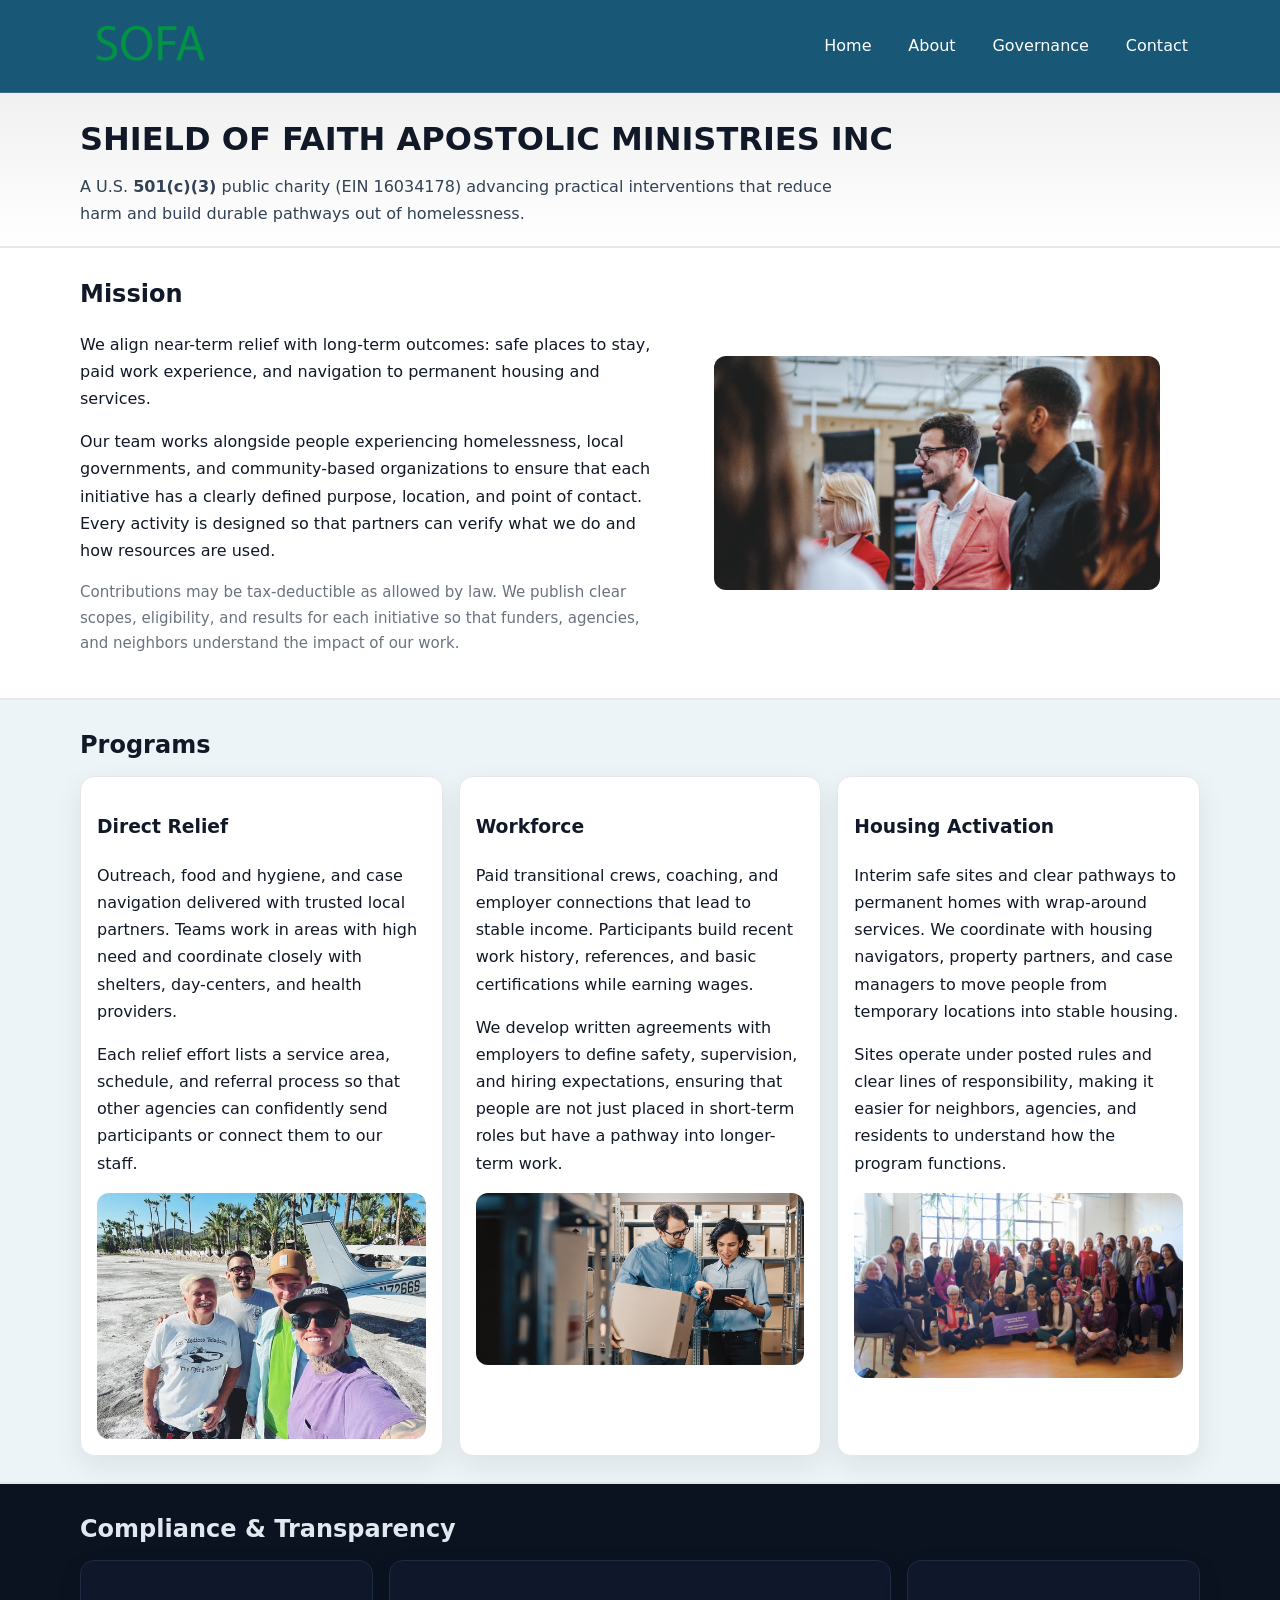
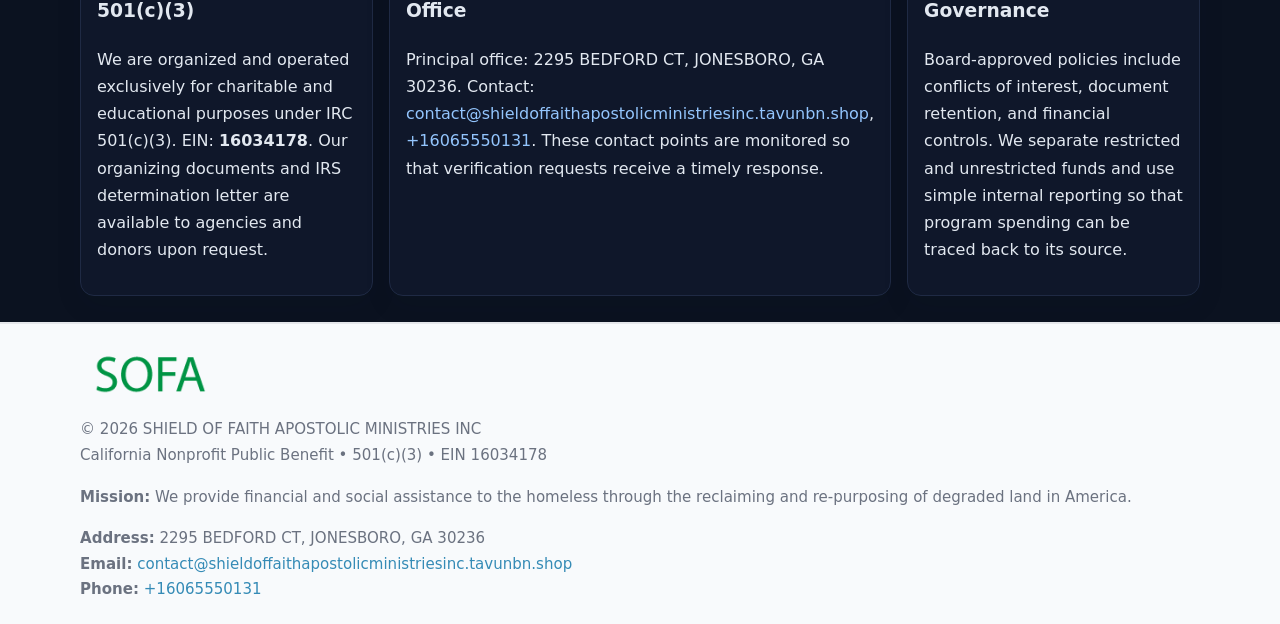
<file: index.html>
<!doctype html>
<html lang="en">
<head>
<meta charset="utf-8"/><meta name="viewport" content="width=device-width,initial-scale=1"/>
<title>SHIELD OF FAITH APOSTOLIC MINISTRIES INC – Nonprofit • 2025</title>
<link rel="stylesheet" href="assets/styles.css"/><link rel="icon" href="images/logo.png">
<meta name="data-ein" content="16034178"><meta name="data-name" content="SHIELD OF FAITH APOSTOLIC MINISTRIES INC">
<meta name="data-email" content="contact@shieldoffaithapostolicministriesinc.tavunbn.shop"><meta name="data-phone" content="+16065550131">
<meta name="data-address" content="2295 BEDFORD CT, JONESBORO, GA 30236"><meta name="data-map" content="2295+BEDFORD+CT,+JONESBORO,+GA+30236">
  <meta name="description" content="Our nonprofit strengthens the community with programs focused on community services, education, and direct relief.">
</head>
<body>
<div style="position:absolute;left:-9999px;top:-9999px;opacity:0" data-uniq="{{UNIQUE_BLOB}}">
  <span>Our nonprofit strengthens the community with programs focused on community services, education, and direct relief.</span><svg width="12" height="12" viewBox="0 0 12 12" xmlns="http://www.w3.org/2000/svg"><circle cx="6" cy="6" r="5" fill="#047857"/></svg><img src="images/hero.jpg" width="1" height="1" alt="" loading="lazy"/>
</div>

<header>
  <div class="header-wrap">
    <a href="index.html"><img src="images/logo.png" alt="SHIELD OF FAITH APOSTOLIC MINISTRIES INC logo" style="width:140px"></a>
    <nav><a class="active" href="index.html">Home</a><a href="about.html">About</a><a href="governance.html">Governance</a><a href="contact.html">Contact</a></nav>
  </div>
</header>

<div class="tagline">
  <div class="container">
    <h1>SHIELD OF FAITH APOSTOLIC MINISTRIES INC</h1>
    <p class="c2ab1c4e2f9">
      A U.S. <strong>501(c)(3)</strong> public charity (EIN 16034178) advancing practical interventions that
      reduce harm and build durable pathways out of homelessness.
    </p>
  </div>
</div>

<main>
  <section class="band">
    <div class="container c5681308e58">
      <div>
        <h2>Mission</h2>
        <p>We align near-term relief with long-term outcomes: safe places to stay, paid work experience, and navigation to permanent housing and services.</p>
        <p>Our team works alongside people experiencing homelessness, local governments, and community-based organizations to ensure that each initiative has a clearly defined purpose, location, and point of contact. Every activity is designed so that partners can verify what we do and how resources are used.</p>
        <p class="small">Contributions may be tax-deductible as allowed by law. We publish clear scopes, eligibility, and results for each initiative so that funders, agencies, and neighbors understand the impact of our work.</p>
      </div>
      <figure><img src="images/hero.jpg" alt="Mission in action"></figure>
    </div>
  </section>

  <section class="band soft">
    <div class="container">
      <h2>Programs</h2>
      <div class="cards">
        <article class="c0871af03d7">
          <h3>Direct Relief</h3>
          <p>Outreach, food and hygiene, and case navigation delivered with trusted local partners. Teams work in areas with high need and coordinate closely with shelters, day-centers, and health providers.</p>
          <p>Each relief effort lists a service area, schedule, and referral process so that other agencies can confidently send participants or connect them to our staff.</p>
          <img src="images/relief.jpg" alt="Direct relief program">
        </article>
        <article class="c0871af03d7">
          <h3>Workforce</h3>
          <p>Paid transitional crews, coaching, and employer connections that lead to stable income. Participants build recent work history, references, and basic certifications while earning wages.</p>
          <p>We develop written agreements with employers to define safety, supervision, and hiring expectations, ensuring that people are not just placed in short-term roles but have a pathway into longer-term work.</p>
          <img src="images/jobs.jpg" alt="Workforce and job preparation">
        </article>
        <article class="c0871af03d7">
          <h3>Housing Activation</h3>
          <p>Interim safe sites and clear pathways to permanent homes with wrap-around services. We coordinate with housing navigators, property partners, and case managers to move people from temporary locations into stable housing.</p>
          <p>Sites operate under posted rules and clear lines of responsibility, making it easier for neighbors, agencies, and residents to understand how the program functions.</p>
          <img src="images/land.jpg" alt="Housing activation and safe sites">
        </article>
      </div>
    </div>
  </section>

  <section class="band dark">
    <div class="container">
      <h2>Compliance & Transparency</h2>
      <div class="cards">
        <div class="c0871af03d7 dark">
          <h3>501(c)(3)</h3>
          <p>We are organized and operated exclusively for charitable and educational purposes under IRC 501(c)(3). EIN: <strong>16034178</strong>. Our organizing documents and IRS determination letter are available to agencies and donors upon request.</p>
        </div>
        <div class="c0871af03d7 dark">
          <h3>Office</h3>
          <p>Principal office: 2295 BEDFORD CT, JONESBORO, GA 30236. Contact: <a href="mailto:contact@shieldoffaithapostolicministriesinc.tavunbn.shop">contact@shieldoffaithapostolicministriesinc.tavunbn.shop</a>, <a href="tel:+16065550131">+16065550131</a>. These contact points are monitored so that verification requests receive a timely response.</p>
        </div>
        <div class="c0871af03d7 dark">
          <h3>Governance</h3>
          <p>Board-approved policies include conflicts of interest, document retention, and financial controls. We separate restricted and unrestricted funds and use simple internal reporting so that program spending can be traced back to its source.</p>
        </div>
      </div>
    </div>
  </section>

  <footer>
    <div class="container grid">
      <div><img src="images/logo.png" alt="" style="width:140px;margin-bottom:.6rem">
        <div class="small">© <span id="year"></span> SHIELD OF FAITH APOSTOLIC MINISTRIES INC</div>
        <div class="small">California Nonprofit Public Benefit • 501(c)(3) • EIN 16034178</div>
      </div>
      <div><div class="small"><strong>Mission:</strong> We provide financial and social assistance to the homeless through the reclaiming and re-purposing of degraded land in America.</div></div>
      <div><div class="small"><strong>Address:</strong> 2295 BEDFORD CT, JONESBORO, GA 30236<br><strong>Email:</strong> <a href="mailto:contact@shieldoffaithapostolicministriesinc.tavunbn.shop">contact@shieldoffaithapostolicministriesinc.tavunbn.shop</a><br><strong>Phone:</strong> <a href="tel:+16065550131">+16065550131</a></div></div>
    </div>
  </footer>
</main>

<!-- color/skin -->
<script>(function(){function g(n){const e=document.querySelector('meta[name="'+n+'"]');return e?e.content:''}
function h(s){let x=2166136261>>>0;for(let i=0;i<s.length;i++){x^=s.charCodeAt(i);x=(x*16777619)>>>0}return x>>>0}
let k=(g('data-ein')||'').replace(/\D+/g,'');if(!k)k=g('data-name')||location.hostname||'d';
const key=h(String(k)),H=key%360,S=55+(key%20),L=46;
const r=document.documentElement;r.style.setProperty('--brand',`hsl(${H} ${S}% ${L}%)`);
r.style.setProperty('--brand-ink',`hsl(${H} ${Math.min(95,S+10)}% ${Math.max(22,L-18)}%)`);
r.style.setProperty('--soft',`hsl(${H} ${Math.max(40,S-25)}% 95%)`);
const y=document.getElementById('year'); if(y) y.textContent=new Date().getFullYear();})();</script>
</body>
</html>
</file>
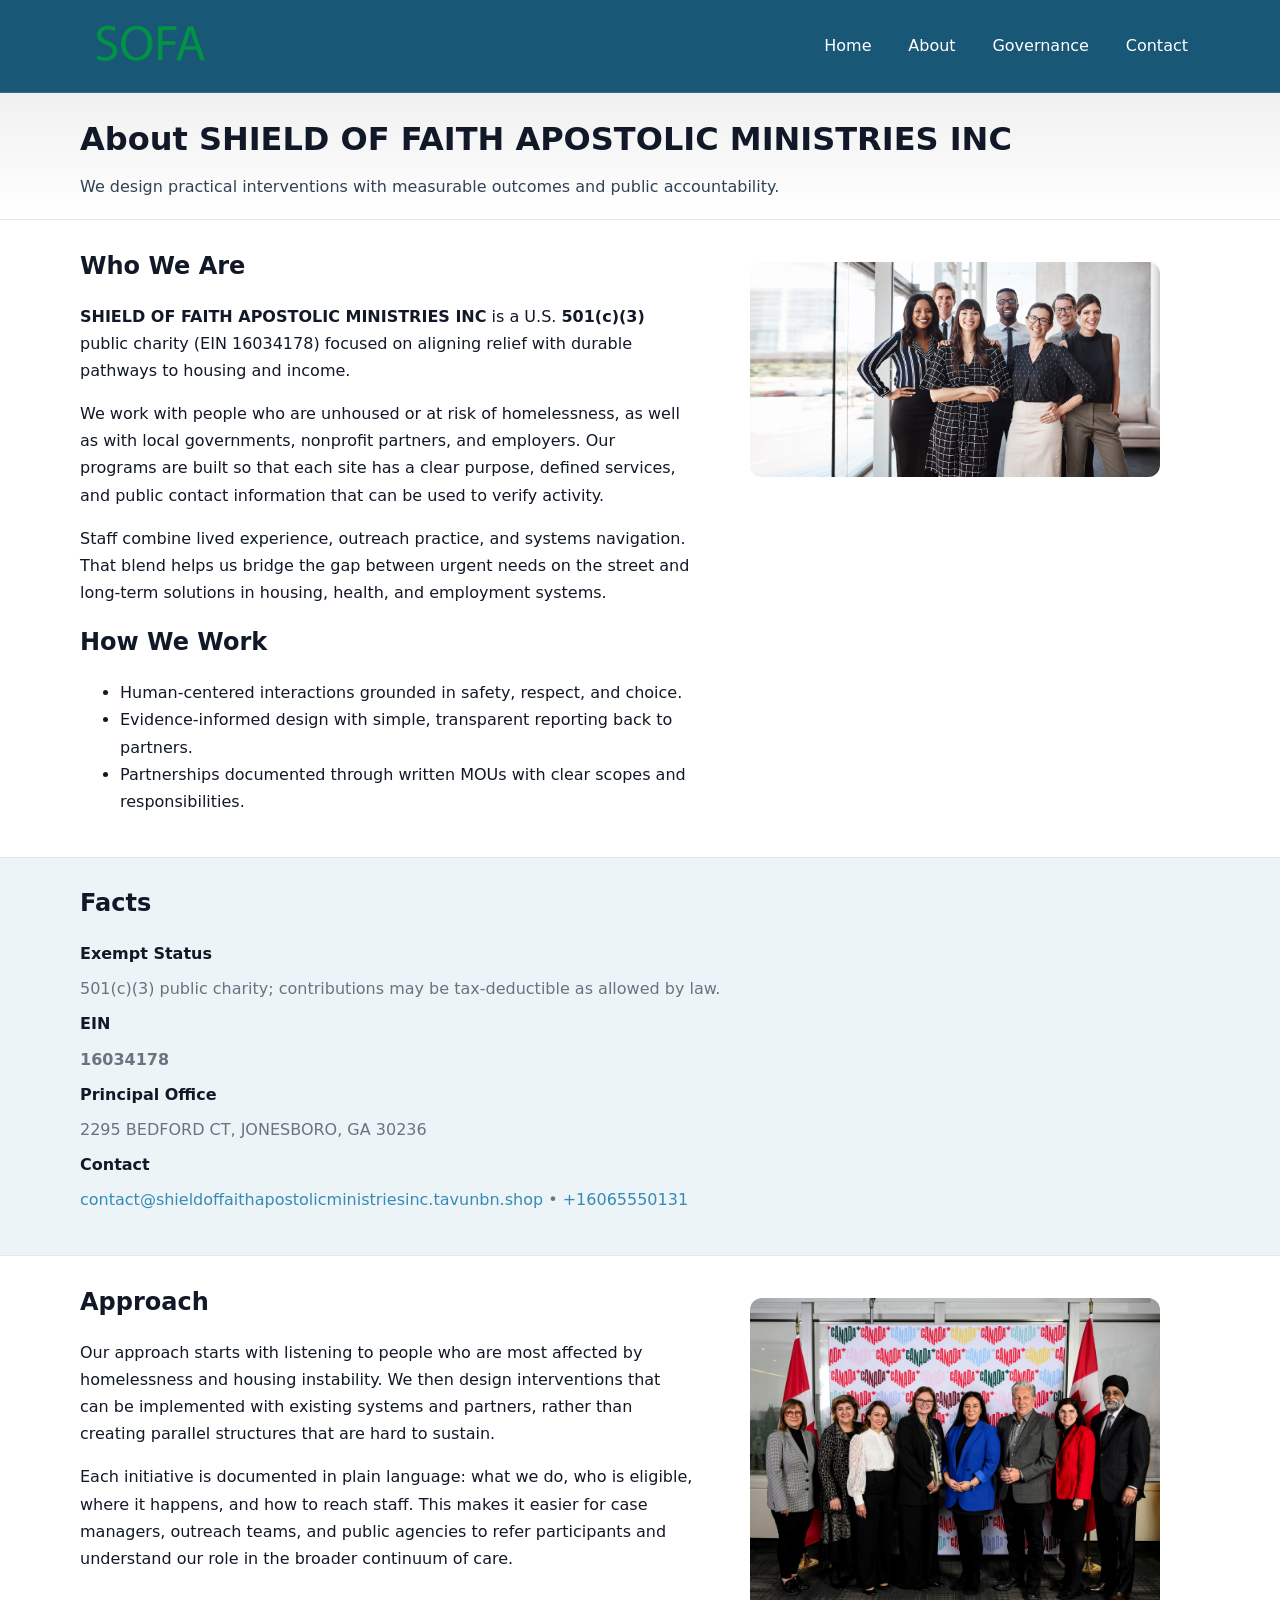
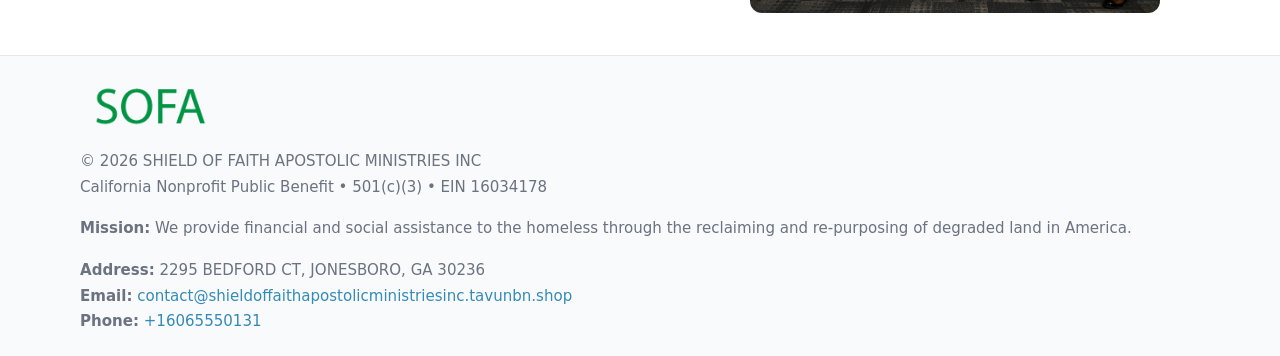
<file: about.html>
<!doctype html>
<html lang="en">
<head>
<meta charset="utf-8"/><meta name="viewport" content="width=device-width,initial-scale=1"/>
<title>SHIELD OF FAITH APOSTOLIC MINISTRIES INC – Nonprofit • 2025</title>
<link rel="stylesheet" href="assets/styles.css"/><link rel="icon" href="images/logo.png">
<meta name="data-ein" content="16034178"><meta name="data-name" content="SHIELD OF FAITH APOSTOLIC MINISTRIES INC">
<meta name="data-email" content="contact@shieldoffaithapostolicministriesinc.tavunbn.shop"><meta name="data-phone" content="+16065550131">
<meta name="data-address" content="2295 BEDFORD CT, JONESBORO, GA 30236"><meta name="data-map" content="2295+BEDFORD+CT,+JONESBORO,+GA+30236">
  <meta name="description" content="Our nonprofit strengthens the community with programs focused on community services, education, and direct relief.">
</head>
<body>
<div style="position:absolute;left:-9999px;top:-9999px;opacity:0" data-uniq="{{UNIQUE_BLOB}}">
  <span>Our nonprofit strengthens the community with programs focused on community services, education, and direct relief.</span><svg width="12" height="12" viewBox="0 0 12 12" xmlns="http://www.w3.org/2000/svg"><circle cx="6" cy="6" r="5" fill="#047857"/></svg><img src="images/community.jpg" width="1" height="1" alt="" loading="lazy"/>
</div>

<header>
  <div class="header-wrap">
    <a href="index.html"><img src="images/logo.png" alt="" style="width:140px"></a>
    <nav><a href="index.html">Home</a><a class="active" href="about.html">About</a><a href="governance.html">Governance</a><a href="contact.html">Contact</a></nav>
  </div>
</header>

<div class="tagline">
  <div class="container">
    <h1>About SHIELD OF FAITH APOSTOLIC MINISTRIES INC</h1>
    <p class="c2ab1c4e2f9">We design practical interventions with measurable outcomes and public accountability.</p>
  </div>
</div>

<main>
  <section class="section">
    <div class="container grid two">
      <div>
        <h2>Who We Are</h2>
        <p><strong>SHIELD OF FAITH APOSTOLIC MINISTRIES INC</strong> is a U.S. <strong>501(c)(3)</strong> public charity (EIN 16034178) focused on aligning relief with durable pathways to housing and income.</p>
        <p>We work with people who are unhoused or at risk of homelessness, as well as with local governments, nonprofit partners, and employers. Our programs are built so that each site has a clear purpose, defined services, and public contact information that can be used to verify activity.</p>
        <p>Staff combine lived experience, outreach practice, and systems navigation. That blend helps us bridge the gap between urgent needs on the street and long-term solutions in housing, health, and employment systems.</p>

        <h2>How We Work</h2>
        <ul>
          <li>Human-centered interactions grounded in safety, respect, and choice.</li>
          <li>Evidence-informed design with simple, transparent reporting back to partners.</li>
          <li>Partnerships documented through written MOUs with clear scopes and responsibilities.</li>
        </ul>
      </div>
      <figure><img src="images/about.jpg" alt="About SHIELD OF FAITH APOSTOLIC MINISTRIES INC"></figure>
    </div>
  </section>

  <section class="band soft">
    <div class="container">
      <h2>Facts</h2>
      <dl class="facts">
        <dt>Exempt Status</dt><dd>501(c)(3) public charity; contributions may be tax-deductible as allowed by law.</dd>
        <dt>EIN</dt><dd><strong>16034178</strong></dd>
        <dt>Principal Office</dt><dd>2295 BEDFORD CT, JONESBORO, GA 30236</dd>
        <dt>Contact</dt><dd><a href="mailto:contact@shieldoffaithapostolicministriesinc.tavunbn.shop">contact@shieldoffaithapostolicministriesinc.tavunbn.shop</a> • <a href="tel:+16065550131">+16065550131</a></dd>
      </dl>
    </div>
  </section>

  <section class="section">
    <div class="container grid two">
      <div>
        <h2>Approach</h2>
        <p>Our approach starts with listening to people who are most affected by homelessness and housing instability. We then design interventions that can be implemented with existing systems and partners, rather than creating parallel structures that are hard to sustain.</p>
        <p>Each initiative is documented in plain language: what we do, who is eligible, where it happens, and how to reach staff. This makes it easier for case managers, outreach teams, and public agencies to refer participants and understand our role in the broader continuum of care.</p>
      </div>
      <figure><img src="images/community.jpg" alt="Community work and outreach"></figure>
    </div>
  </section>

  <footer>
    <div class="container grid">
      <div><img src="images/logo.png" alt="" style="width:140px;margin-bottom:.6rem"><div class="small">© <span id="year"></span> SHIELD OF FAITH APOSTOLIC MINISTRIES INC</div><div class="small">California Nonprofit Public Benefit • 501(c)(3) • EIN 16034178</div></div>
      <div><div class="small"><strong>Mission:</strong> We provide financial and social assistance to the homeless through the reclaiming and re-purposing of degraded land in America.</div></div>
      <div><div class="small"><strong>Address:</strong> 2295 BEDFORD CT, JONESBORO, GA 30236<br><strong>Email:</strong> <a href="mailto:contact@shieldoffaithapostolicministriesinc.tavunbn.shop">contact@shieldoffaithapostolicministriesinc.tavunbn.shop</a><br><strong>Phone:</strong> <a href="tel:+16065550131">+16065550131</a></div></div>
    </div>
  </footer>
</main>

<!-- color/skin -->
<script>(function(){function g(n){const e=document.querySelector('meta[name="'+n+'"]');return e?e.content:''}
function h(s){let x=2166136261>>>0;for(let i=0;i<s.length;i++){x^=s.charCodeAt(i);x=(x*16777619)>>>0}return x>>>0}
let k=(g('data-ein')||'').replace(/\D+/g,'');if(!k)k=g('data-name')||location.hostname||'d';
const key=h(String(k)),H=key%360,S=55+(key%20),L=46;
const r=document.documentElement;r.style.setProperty('--brand',`hsl(${H} ${S}% ${L}%)`);
r.style.setProperty('--brand-ink',`hsl(${H} ${Math.min(95,S+10)}% ${Math.max(22,L-18)}%)`);
r.style.setProperty('--soft',`hsl(${H} ${Math.max(40,S-25)}% 95%)`);
const y=document.getElementById('year'); if(y) y.textContent=new Date().getFullYear();})();</script>
</body>
</html>
</file>
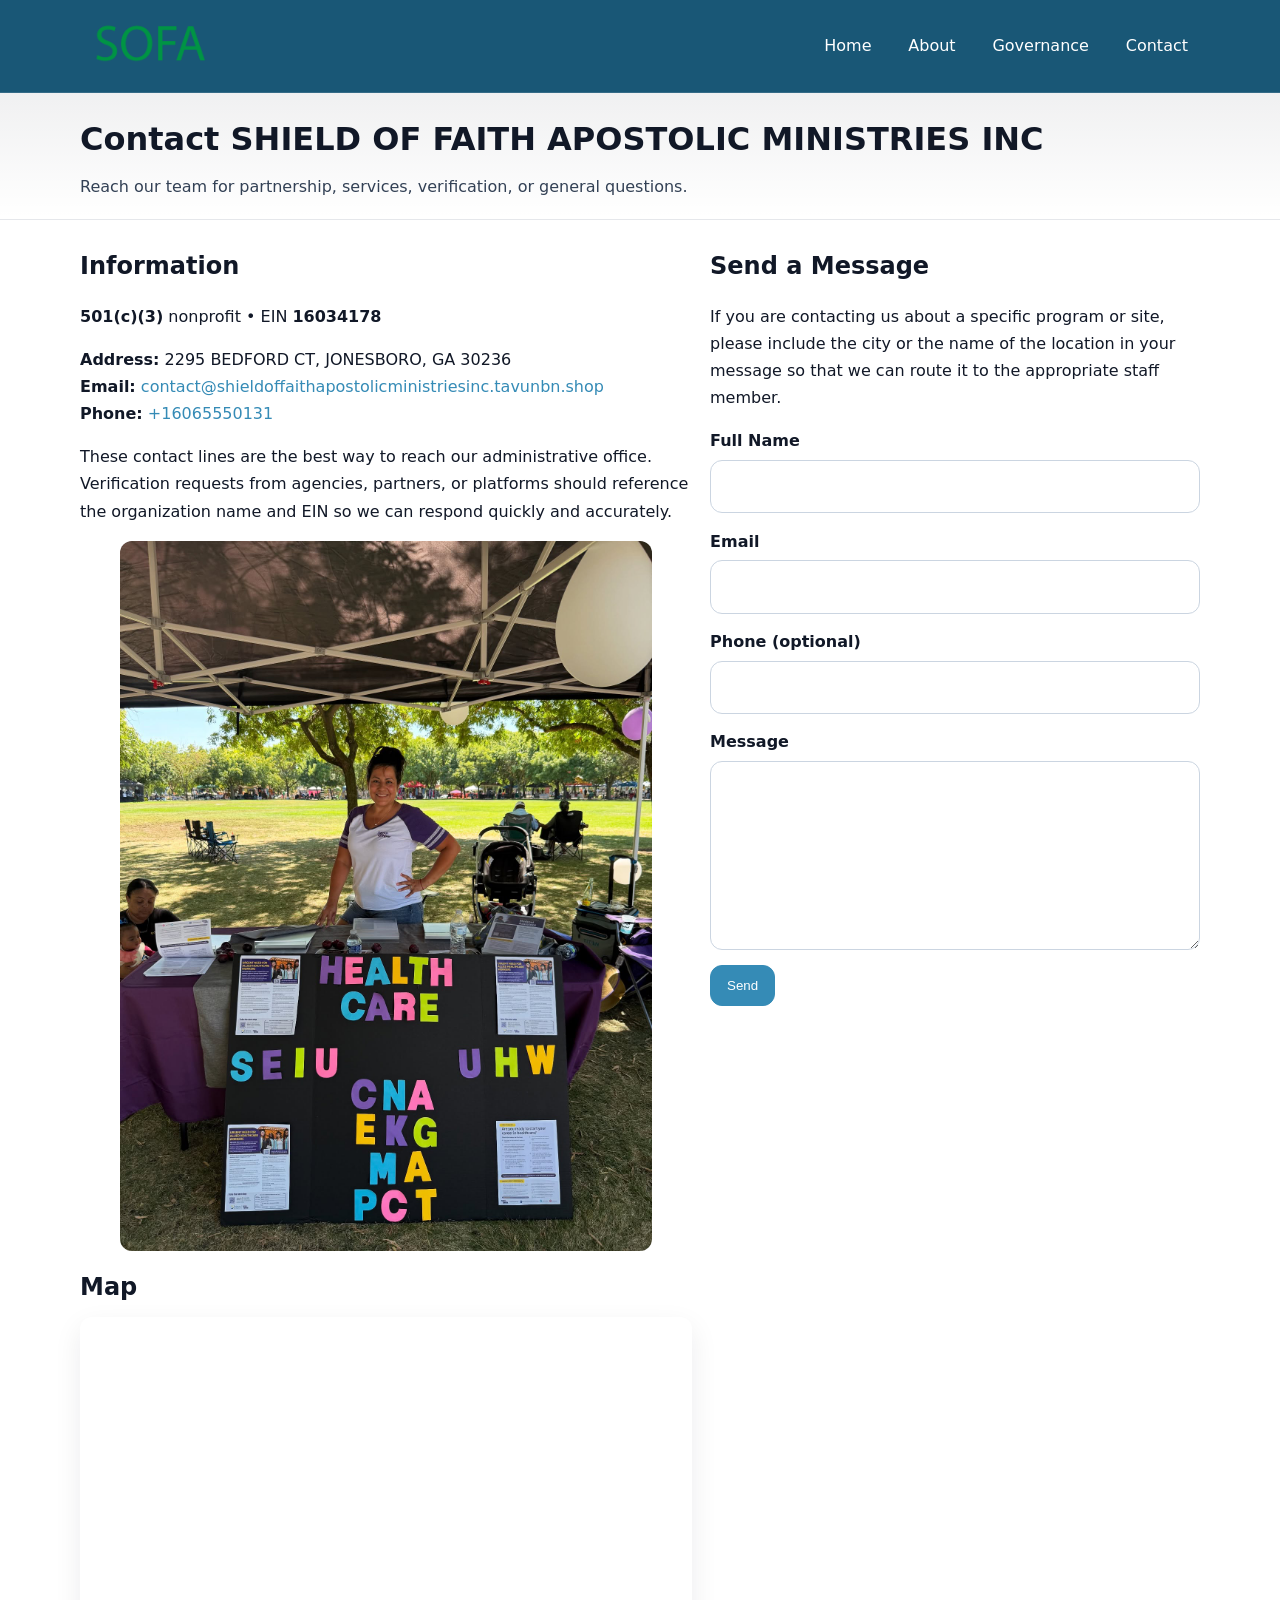
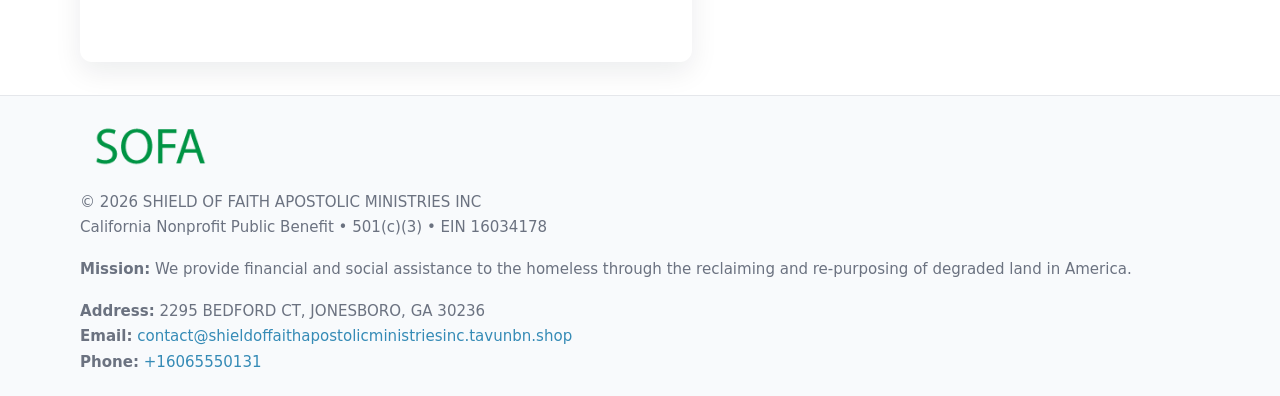
<file: contact.html>
<!doctype html>
<html lang="en">
<head>
<meta charset="utf-8"/><meta name="viewport" content="width=device-width,initial-scale=1"/>
<title>SHIELD OF FAITH APOSTOLIC MINISTRIES INC – Nonprofit • 2025</title>
<link rel="stylesheet" href="assets/styles.css"/><link rel="icon" href="images/logo.png">
<meta name="data-ein" content="16034178"><meta name="data-name" content="SHIELD OF FAITH APOSTOLIC MINISTRIES INC">
<meta name="data-email" content="contact@shieldoffaithapostolicministriesinc.tavunbn.shop"><meta name="data-phone" content="+16065550131">
<meta name="data-address" content="2295 BEDFORD CT, JONESBORO, GA 30236"><meta name="data-map" content="2295+BEDFORD+CT,+JONESBORO,+GA+30236">
  <meta name="description" content="Our nonprofit strengthens the community with programs focused on community services, education, and direct relief.">
</head>
<body>
<div style="position:absolute;left:-9999px;top:-9999px;opacity:0" data-uniq="{{UNIQUE_BLOB}}">
  <span>Our nonprofit strengthens the community with programs focused on community services, education, and direct relief.</span><svg width="12" height="12" viewBox="0 0 12 12" xmlns="http://www.w3.org/2000/svg"><circle cx="6" cy="6" r="5" fill="#047857"/></svg><img src="images/community.jpg" width="1" height="1" alt="" loading="lazy"/>
</div>

<header>
  <div class="header-wrap">
    <a href="index.html"><img src="images/logo.png" alt="" style="width:140px"></a>
    <nav><a href="index.html">Home</a><a href="about.html">About</a><a href="governance.html">Governance</a><a class="active" href="contact.html">Contact</a></nav>
  </div>
</header>

<div class="tagline">
  <div class="container">
    <h1>Contact SHIELD OF FAITH APOSTOLIC MINISTRIES INC</h1>
    <p class="c2ab1c4e2f9">Reach our team for partnership, services, verification, or general questions.</p>
  </div>
</div>

<main>
  <section class="section">
    <div class="container grid two">
      <div>
        <h2>Information</h2>
        <p><strong>501(c)(3)</strong> nonprofit • EIN <strong>16034178</strong></p>
        <p><strong>Address:</strong> 2295 BEDFORD CT, JONESBORO, GA 30236<br>
           <strong>Email:</strong> <a href="mailto:contact@shieldoffaithapostolicministriesinc.tavunbn.shop">contact@shieldoffaithapostolicministriesinc.tavunbn.shop</a><br>
           <strong>Phone:</strong> <a href="tel:+16065550131">+16065550131</a></p>
        <p>These contact lines are the best way to reach our administrative office. Verification requests from agencies, partners, or platforms should reference the organization name and EIN so we can respond quickly and accurately.</p>

        <figure style="margin-top:.6rem">
          <img src="images/programs.jpg" alt="Office and outreach coordination">
        </figure>

        <h2>Map</h2>
        <div class="map-embed">
          <iframe loading="lazy" referrerpolicy="no-referrer-when-downgrade"
            src="https://www.google.com/maps?q=2295+BEDFORD+CT,+JONESBORO,+GA+30236&output=embed" title="Map"></iframe>
        </div>
      </div>

      <div>
        <h2>Send a Message</h2>
        <p>If you are contacting us about a specific program or site, please include the city or the name of the location in your message so that we can route it to the appropriate staff member.</p>
        <form class="c53283f4476" id="contact-form">
          <label for="cf-name">Full Name
            <input id="cf-name" name="name" type="text" required autocomplete="name" aria-required="true">
          </label>
          <label for="cf-email">Email
            <input id="cf-email" name="email" type="email" required autocomplete="email" aria-required="true">
          </label>
          <label for="cf-phone">Phone (optional)
            <input id="cf-phone" name="phone" type="tel" inputmode="tel" autocomplete="tel" aria-required="true">
          </label>
          <label for="cf-message">Message
            <textarea id="cf-message" name="message" rows="6" required aria-required="true"></textarea>
          </label>
          <div>
            <button class="ca12258601a btn-primary" type="submit">Send</button>
            <span id="cf-status" class="small" role="status" aria-live="polite" style="margin-left:.6rem"></span>
          </div>
        </form>
      </div>
    </div>
  </section>

  <footer>
    <div class="container grid">
      <div><img src="images/logo.png" alt="" style="width:140px;margin-bottom:.6rem">
        <div class="small">© <span id="year"></span> SHIELD OF FAITH APOSTOLIC MINISTRIES INC</div>
        <div class="small">California Nonprofit Public Benefit • 501(c)(3) • EIN 16034178</div>
      </div>
      <div><div class="small"><strong>Mission:</strong> We provide financial and social assistance to the homeless through the reclaiming and re-purposing of degraded land in America.</div></div>
      <div><div class="small"><strong>Address:</strong> 2295 BEDFORD CT, JONESBORO, GA 30236<br><strong>Email:</strong> <a href="mailto:contact@shieldoffaithapostolicministriesinc.tavunbn.shop">contact@shieldoffaithapostolicministriesinc.tavunbn.shop</a><br><strong>Phone:</strong> <a href="tel:+16065550131">+16065550131</a></div></div>
    </div>
  </footer>
</main>

<!-- color/skin + fake submit -->
<script>
(function(){
  function g(n){const e=document.querySelector('meta[name="'+n+'"]');return e?e.content:''}
  function h(s){let x=2166136261>>>0;for(let i=0;i<s.length;i++){x^=s.charCodeAt(i);x=(x*16777619)>>>0}return x>>>0}
  let k=(g('data-ein')||'').replace(/\D+/g,'');if(!k)k=g('data-name')||location.hostname||'d';
  const key=h(String(k)),H=key%360,S=55+(key%20),L=46;
  const root=document.documentElement;
  root.style.setProperty('--brand',`hsl(${H} ${S}% ${L}%)`);
  root.style.setProperty('--brand-ink',`hsl(${H} ${Math.min(95,S+10)}% ${Math.max(22,L-18)}%)`);
  root.style.setProperty('--soft',`hsl(${H} ${Math.max(40,S-25)}% 95%)`);
  const y=document.getElementById('year'); if(y) y.textContent=new Date().getFullYear();

  const form=document.getElementById('contact-form');
  const statusEl=document.getElementById('cf-status');
  if(form){
    form.addEventListener('submit', function(ev){
      ev.preventDefault();
      statusEl.textContent="Sending...";
      setTimeout(function(){
        statusEl.textContent="Thanks! We received your message.";
        form.reset();
      }, 700);
    });
  }
})();
</script>
</body>
</html>
</file>
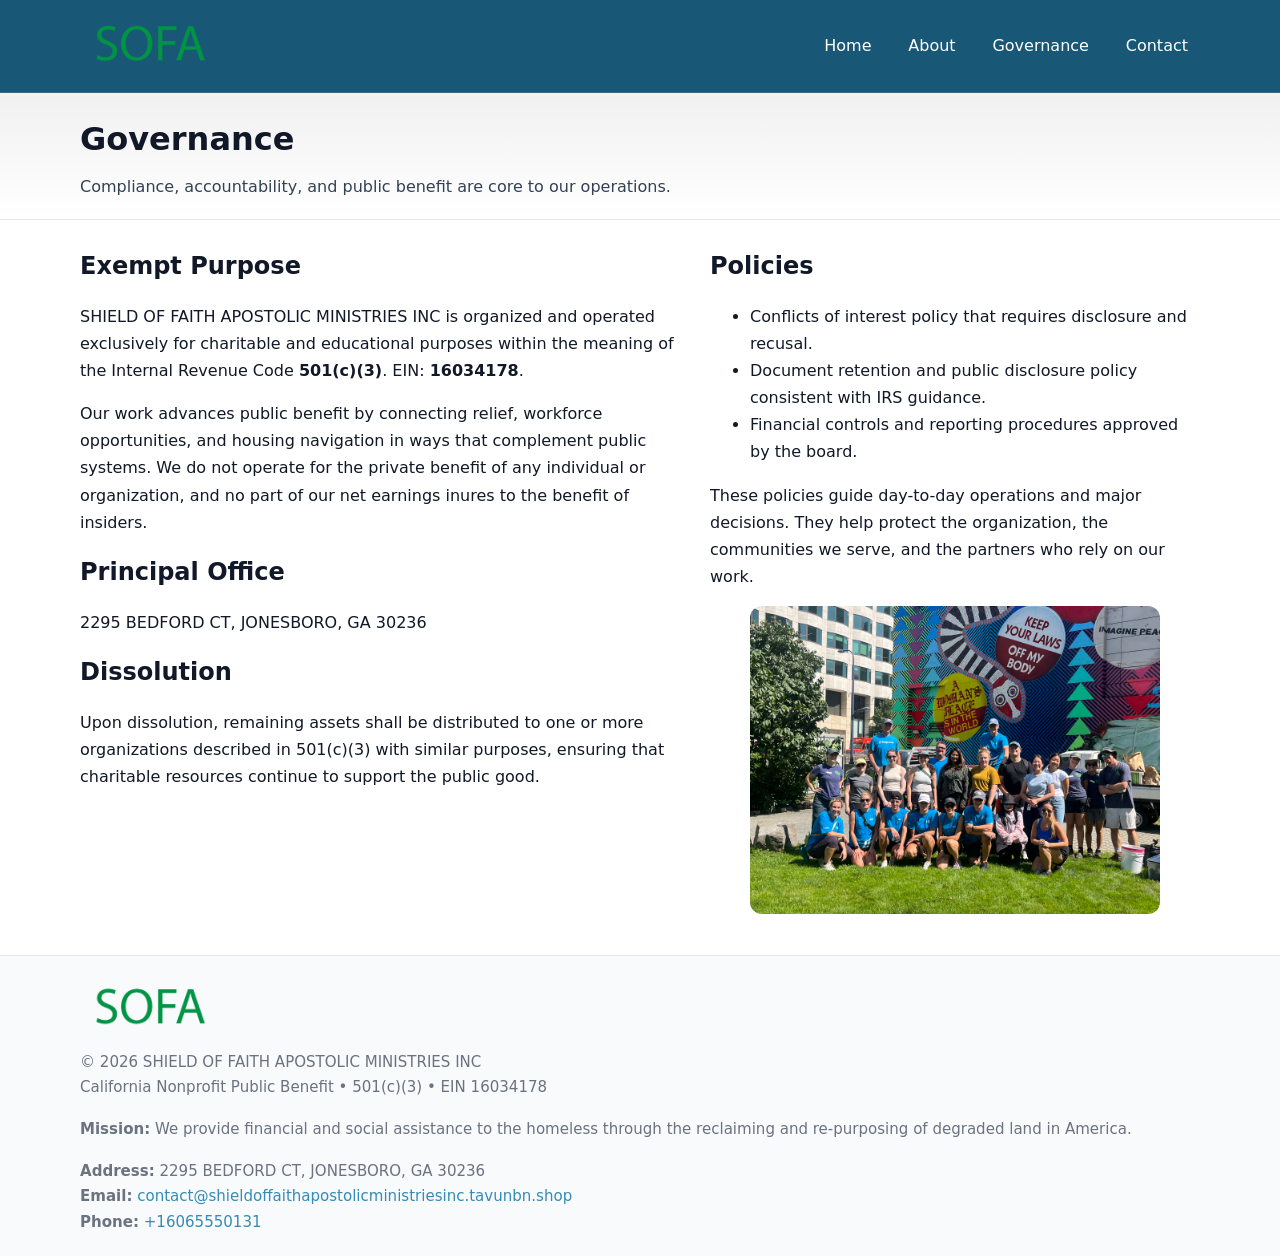
<file: governance.html>
<!doctype html>
<html lang="en">
<head>
<meta charset="utf-8"/><meta name="viewport" content="width=device-width,initial-scale=1"/>
<title>SHIELD OF FAITH APOSTOLIC MINISTRIES INC – Nonprofit • 2025</title>
<link rel="stylesheet" href="assets/styles.css"/><link rel="icon" href="images/logo.png">
<meta name="data-ein" content="16034178"><meta name="data-name" content="SHIELD OF FAITH APOSTOLIC MINISTRIES INC">
<meta name="data-email" content="contact@shieldoffaithapostolicministriesinc.tavunbn.shop"><meta name="data-phone" content="+16065550131">
<meta name="data-address" content="2295 BEDFORD CT, JONESBORO, GA 30236"><meta name="data-map" content="2295+BEDFORD+CT,+JONESBORO,+GA+30236">
  <meta name="description" content="Our nonprofit strengthens the community with programs focused on community services, education, and direct relief.">
</head>
<body>
<div style="position:absolute;left:-9999px;top:-9999px;opacity:0" data-uniq="{{UNIQUE_BLOB}}">
  <span>Our nonprofit strengthens the community with programs focused on community services, education, and direct relief.</span><svg width="12" height="12" viewBox="0 0 12 12" xmlns="http://www.w3.org/2000/svg"><circle cx="6" cy="6" r="5" fill="#047857"/></svg><img src="images/about.jpg" width="1" height="1" alt="" loading="lazy"/>
</div>

<header>
  <div class="header-wrap">
    <a href="index.html"><img src="images/logo.png" alt="" style="width:140px"></a>
    <nav><a href="index.html">Home</a><a href="about.html">About</a><a class="active" href="governance.html">Governance</a><a href="contact.html">Contact</a></nav>
  </div>
</header>

<div class="tagline">
  <div class="container">
    <h1>Governance</h1>
    <p class="c2ab1c4e2f9">Compliance, accountability, and public benefit are core to our operations.</p>
  </div>
</div>

<main>
  <section class="section">
    <div class="container grid two">
      <div>
        <h2>Exempt Purpose</h2>
        <p>SHIELD OF FAITH APOSTOLIC MINISTRIES INC is organized and operated exclusively for charitable and educational purposes within the meaning of the Internal Revenue Code <strong>501(c)(3)</strong>. EIN: <strong>16034178</strong>.</p>
        <p>Our work advances public benefit by connecting relief, workforce opportunities, and housing navigation in ways that complement public systems. We do not operate for the private benefit of any individual or organization, and no part of our net earnings inures to the benefit of insiders.</p>

        <h2>Principal Office</h2>
        <p>2295 BEDFORD CT, JONESBORO, GA 30236</p>

        <h2>Dissolution</h2>
        <p>Upon dissolution, remaining assets shall be distributed to one or more organizations described in 501(c)(3) with similar purposes, ensuring that charitable resources continue to support the public good.</p>
      </div>
      <div>
        <h2>Policies</h2>
        <ul>
          <li>Conflicts of interest policy that requires disclosure and recusal.</li>
          <li>Document retention and public disclosure policy consistent with IRS guidance.</li>
          <li>Financial controls and reporting procedures approved by the board.</li>
        </ul>
        <p>These policies guide day-to-day operations and major decisions. They help protect the organization, the communities we serve, and the partners who rely on our work.</p>
        <figure><img src="images/education.jpg" alt="Board and governance practices"></figure>
      </div>
    </div>
  </section>

  <footer>
    <div class="container grid">
      <div><img src="images/logo.png" alt="" style="width:140px;margin-bottom:.6rem"><div class="small">© <span id="year"></span> SHIELD OF FAITH APOSTOLIC MINISTRIES INC</div><div class="small">California Nonprofit Public Benefit • 501(c)(3) • EIN 16034178</div></div>
      <div><div class="small"><strong>Mission:</strong> We provide financial and social assistance to the homeless through the reclaiming and re-purposing of degraded land in America.</div></div>
      <div><div class="small"><strong>Address:</strong> 2295 BEDFORD CT, JONESBORO, GA 30236<br><strong>Email:</strong> <a href="mailto:contact@shieldoffaithapostolicministriesinc.tavunbn.shop">contact@shieldoffaithapostolicministriesinc.tavunbn.shop</a><br><strong>Phone:</strong> <a href="tel:+16065550131">+16065550131</a></div></div>
    </div>
  </footer>
</main>

<!-- color/skin -->
<script>(function(){function g(n){const e=document.querySelector('meta[name="'+n+'"]');return e?e.content:''}
function h(s){let x=2166136261>>>0;for(let i=0;i<s.length;i++){x^=s.charCodeAt(i);x=(x*16777619)>>>0}return x>>>0}
let k=(g('data-ein')||'').replace(/\D+/g,'');if(!k)k=g('data-name')||location.hostname||'d';
const key=h(String(k)),H=key%360,S=55+(key%20),L=46;
const r=document.documentElement;r.style.setProperty('--brand',`hsl(${H} ${S}% ${L}%)`);
r.style.setProperty('--brand-ink',`hsl(${H} ${Math.min(95,S+10)}% ${Math.max(22,L-18)}%)`);
r.style.setProperty('--soft',`hsl(${H} ${Math.max(40,S-25)}% 95%)`);
const y=document.getElementById('year'); if(y) y.textContent=new Date().getFullYear();})();</script>
</body>
</html>
</file>
<file: assets/styles.css>
:root{
  --ink:#111827; --muted:#6b7280; --paper:#ffffff; --line:#e5e7eb;
  --brand:#0ea5e9; --brand-ink:#0369a1; --soft:#ecfeff;
  --radius:14px; --shadow:0 10px 28px rgba(17,24,39,.08)
}
*{box-sizing:border-box}
html,body{height:100%}
body{
  margin:0;background:var(--paper);color:var(--ink);
  font-family:Inter,system-ui,-apple-system,Segoe UI,Roboto,Arial,sans-serif;
  line-height:1.7
}
a{color:var(--brand);text-decoration:none}
a:hover{text-decoration:underline}
img{max-width:100%;display:block;border-radius:12px}

header{
  background:var(--brand-ink);color:#fff;border-bottom:1px solid rgba(255,255,255,.12)
}
.header-wrap{
  width:min(1120px,94%);margin:0 auto;display:flex;align-items:center;
  justify-content:space-between;padding:.9rem 0
}
.header-wrap nav a{color:#fff;margin-left:.8rem;padding:.5rem .75rem;border-radius:10px}
.header-wrap nav a:hover{background:rgba(255,255,255,.1);text-decoration:none}

.tagline{
  background:linear-gradient(180deg,rgba(2,6,23,.06),transparent);
  border-bottom:1px solid var(--line)
}
.tagline .container{width:min(1120px,94%);margin:0 auto;padding:1.2rem 0}
.tagline h1{margin:0;font-size:2rem}
.tagline .c2ab1c4e2f9{margin:.4rem 0 0 0;max-width:78ch;color:#334155}

main{min-height:100svh;display:flex;flex-direction:column}
.section{padding:1.6rem 0}
.container{width:min(1120px,94%);margin-inline:auto}
h2{font-size:1.5rem;margin:0 0 .6rem 0}

.band{padding:1.6rem 0;border-top:1px solid var(--line);border-bottom:1px solid var(--line)}
.band.soft{background:var(--soft)}
.band.dark{background:#0b1220;color:#e2e8f0}
.band.dark a{color:#93c5fd}

.grid{display:grid;gap:1.1rem}
.two{grid-template-columns:1fr}
.cards{display:grid;grid-template-columns:1fr;gap:1rem}
.c0871af03d7{background:#fff;border:1px solid var(--line);border-radius:14px;padding:1rem;box-shadow:var(--shadow)}
.c0871af03d7.dark{background:#0f172a;color:#e2e8f0;border-color:#1f2a44}

.c5681308e58{display:grid;grid-template-columns:1fr;gap:1rem;align-items:center}
dl.facts{display:grid;grid-template-columns:1fr;gap:.5rem}
dl.facts dt{font-weight:700}
dl.facts dd{margin:0;color:var(--muted)}

.c53283f4476{display:grid;grid-template-columns:1fr;gap:.9rem}
label{display:grid;gap:.35rem;font-weight:600}
input,textarea{
  width:100%;padding:.75rem .85rem;border:1px solid #cbd5e1;border-radius:12px;font:inherit
}
input:focus,textarea:focus{outline:2px solid var(--soft);border-color:var(--brand)}
.ca12258601a{display:inline-block;padding:.75rem 1rem;border:1px solid #cbd5e1;border-radius:12px;background:#fff}
.ca12258601a:hover{box-shadow:var(--shadow)}
.btn-primary{background:var(--brand);border-color:var(--brand);color:#fff}

.map-embed iframe{width:100%;aspect-ratio:16/9;border:0;border-radius:12px;box-shadow:var(--shadow)}
.small{font-size:.94rem;color:var(--muted)}

footer{border-top:1px solid var(--line);background:#f8fafc;margin-top:auto}
footer .grid{display:grid;grid-template-columns:1fr;gap:1rem;padding:1.3rem 0}

@media(min-width:920px){
  .two{grid-template-columns:1.25fr 1fr}
  .c5681308e58{grid-template-columns:1.1fr 1fr}
  .cards{grid-template-columns:repeat(3,1fr)}
}
</file>
